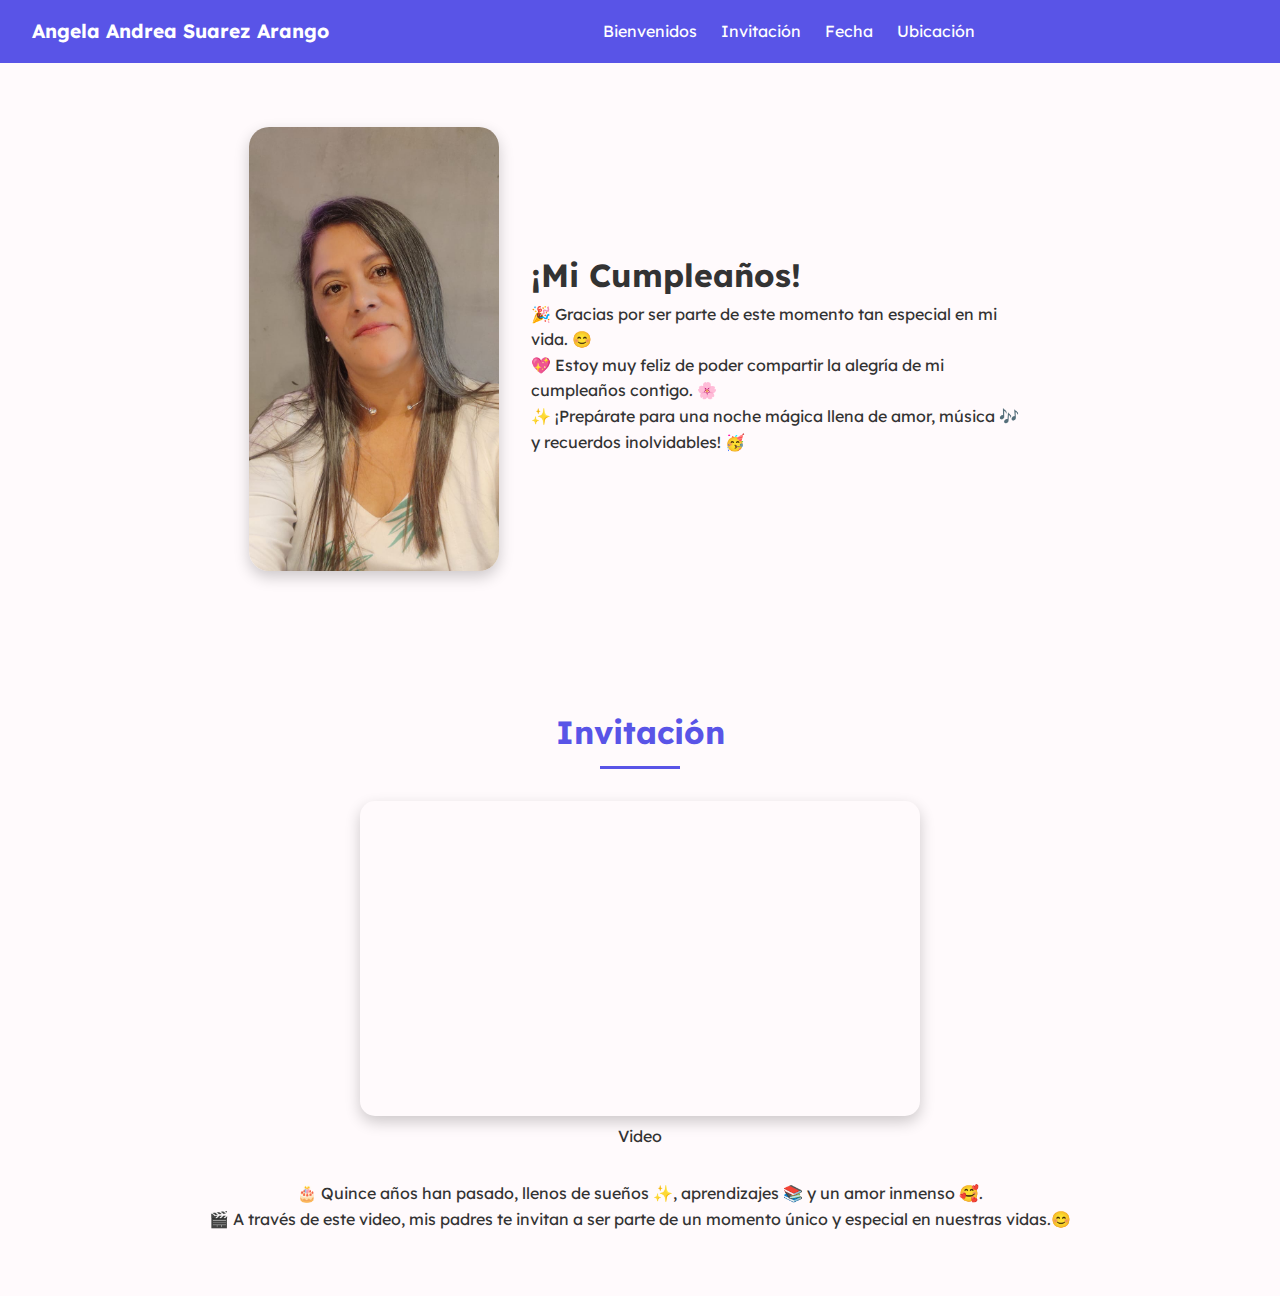
<file: index.html>
<!DOCTYPE html>
<html lang="es">
<head>
    <meta charset="UTF-8">
    <meta name="viewport" content="width=device-width, initial-scale=1.0">
    <title>Cumpleaños Angela Andrea Suarez Arango</title>
    <link rel="stylesheet" href="https://cdnjs.cloudflare.com/ajax/libs/font-awesome/6.4.0/css/all.min.css">
    <link href="https://fonts.googleapis.com/css2?family=Lexend:wght@100;200;300;400;500;600;700;800;900&display=swap" rel="stylesheet">
    <link rel="stylesheet" href="styles.css">
</head>
<body>
        <!-- Navegación -->
    <nav class="navbar">
        <div class="nav-container">
            <div class="nav-logo">
                <a href="#">Angela Andrea Suarez Arango</a>
            </div>
            <div class="nav-menu" id="navMenu">
                <a href="#bienvenidos" class="nav-link">Bienvenidos</a>
                <a href="#invitacion" class="nav-link">Invitación</a>
                <a href="#fecha" class="nav-link">Fecha</a>
                <a href="#ubicacion" class="nav-link">Ubicación</a>
            </div>
            <div class="hamburger" id="hamburger">
                <span></span>
                <span></span>
                <span></span>
                <span></span>
            </div>
        </div>
    </nav>
    <!-- Sección Bienvenidos -->
    <section id="bienvenidos" class="section welcome-section">
        <div class="container">
            <div class="welcome-content">
                <div class="welcome-image">
                    <img src="imagenes/Angela.jpg" alt="Angela">
                </div>
                <div class="welcome-text">
                    <h1>¡Mi Cumpleaños!</h1>
                    <p>🎉 Gracias por ser parte de este momento tan especial en mi vida. 😊<br>
                    💖 Estoy muy feliz de poder compartir la alegría de mi cumpleaños contigo. 🌸<br>
                    ✨ ¡Prepárate para una noche mágica llena de amor, música 🎶 y recuerdos inolvidables! 🥳</p>
                </div>
            </div>
        </div>
    </section>
    <!-- Sección Invitación -->
    <section id="invitacion" class="section invitation-section">
        <div class="container">
            <h2 class="section-title">Invitación</h2>
            <div class="invitation-content">
                <div class="video-container">
                    <iframe width="560" height="315" src="https://youtu.be/qvNBPTRh0U4" title="15_años_maria_guadalupe_manizales.mp4" frameborder="0" allow="accelerometer; autoplay; clipboard-write; encrypted-media; gyroscope; picture-in-picture; web-share" referrerpolicy="strict-origin-when-cross-origin" allowfullscreen></iframe>
                    <p class="video-description">Video</p>
                </div>
                <div class="invitation-text">
                    <p>🎂 Quince años han pasado, llenos de sueños ✨, aprendizajes 📚 y un amor inmenso 🥰.<br>
                    🎬 A través de este video, mis padres te invitan a ser parte de un momento único y especial en nuestras vidas.😊</p>
                </div>
            </div>
        </div>
    </section>



</body>

</html>
</file>
<file: styles.css>
/* ---------- General ---------- */
* {
    margin: 0;
    padding: 0;
    box-sizing: border-box;
    font-family: 'Lexend', sans-serif;
}

body {
    background: #fffafc;
    color: #333;
    line-height: 1.6;
}

/* ---------- Navbar ---------- */
.navbar {
    background: #5954e7;
    color: #fff;
    padding: 1rem 2rem;
    position: sticky;
    top: 0;
    z-index: 1000;
}

.nav-container {
    display: flex;
    justify-content: space-between;
    align-items: center;
}

.nav-logo a {
    color: white;
    font-weight: 700;
    font-size: 1.2rem;
    text-decoration: none;
}

.nav-menu {
    display: flex;
    gap: 1.5rem;
}

.nav-link {
    color: white;
    text-decoration: none;
    transition: color 0.3s ease;
}

.nav-link:hover {
    color: #ffe6f0;
}

/* ---------- Sections ---------- */
.section {
    padding: 4rem 2rem;
    text-align: center;
}

.section-title {
    font-size: 2rem;
    color: #5954e7;
    margin-bottom: 2rem;
    position: relative;
}

.section-title::after {
    content: '';
    display: block;
    width: 80px;
    height: 3px;
    background: #5954e7;
    margin: 0.5rem auto 0;
}

/* ---------- Bienvenidos ---------- */
.welcome-content {
    display: flex;
    flex-wrap: wrap;
    justify-content: center;
    gap: 2rem;
    align-items: center;
}

.welcome-image img {
    width: 250px;
    height: auto;
    border-radius: 20px;
    box-shadow: 0 6px 15px rgba(0,0,0,0.2);
}

.welcome-text {
    max-width: 500px;
    text-align: left;
}

/* ---------- Invitación ---------- */
.invitation-content {
    display: flex;
    flex-wrap: wrap;
    gap: 2rem;
    justify-content: center;
}

.video-container iframe {
    border-radius: 15px;
    box-shadow: 0 6px 15px rgba(0,0,0,0.2);
}

/* ---------- Fecha ---------- */
.date-content {
    display: flex;
    flex-wrap: wrap;
    gap: 2rem;
    align-items: center;
    justify-content: center;
}

.date-image img {
    width: 280px;
    border-radius: 15px;
    box-shadow: 0 4px 12px rgba(0,0,0,0.15);
}

/* ---------- Galería ---------- */
.gallery-grid {
    display: grid;
    grid-template-columns: repeat(auto-fit,minmax(180px,1fr));
    gap: 1rem;
}

.gallery-item img {
    width: 100%;
    border-radius: 15px;
    transition: transform 0.3s ease;
}

.gallery-item img:hover {
    transform: scale(1.05);
}

/* ---------- Ubicación ---------- */
.location-content {
    display: flex;
    flex-wrap: wrap;
    gap: 2rem;
    justify-content: center;
    align-items: flex-start;
}

.contact-cards {
    display: flex;
    flex-direction: column;
    gap: 1rem;
}

.contact-card {
    background: #fff0f6;
    padding: 1rem;
    border-radius: 12px;
    box-shadow: 0 4px 12px rgba(0,0,0,0.1);
    text-align: left;
}

/* ---------- Countdown ---------- */
.countdown-container {
    display: flex;
    justify-content: center;
    gap: 2rem;
    font-size: 1.5rem;
    font-weight: bold;
    color: #5954e7;
}

/* ---------- Contacto ---------- */
.contact-container {
    display: flex;
    gap: 2rem;
    justify-content: center;
    flex-wrap: wrap;
}

.contact-card {
    width: 250px;
    text-align: center;
}

/* ---------- Footer ---------- */
.footer {
    background: #5954e7;
    color: white;
    text-align: center;
    padding: 1rem;
    margin-top: 3rem;
}

/* ---------- Responsive ---------- */
@media (max-width: 768px) {
    .welcome-content,
    .date-content,
    .invitation-content {
        flex-direction: column;
        text-align: center;
    }
    .welcome-text {
        text-align: center;
    }
}
</file>
